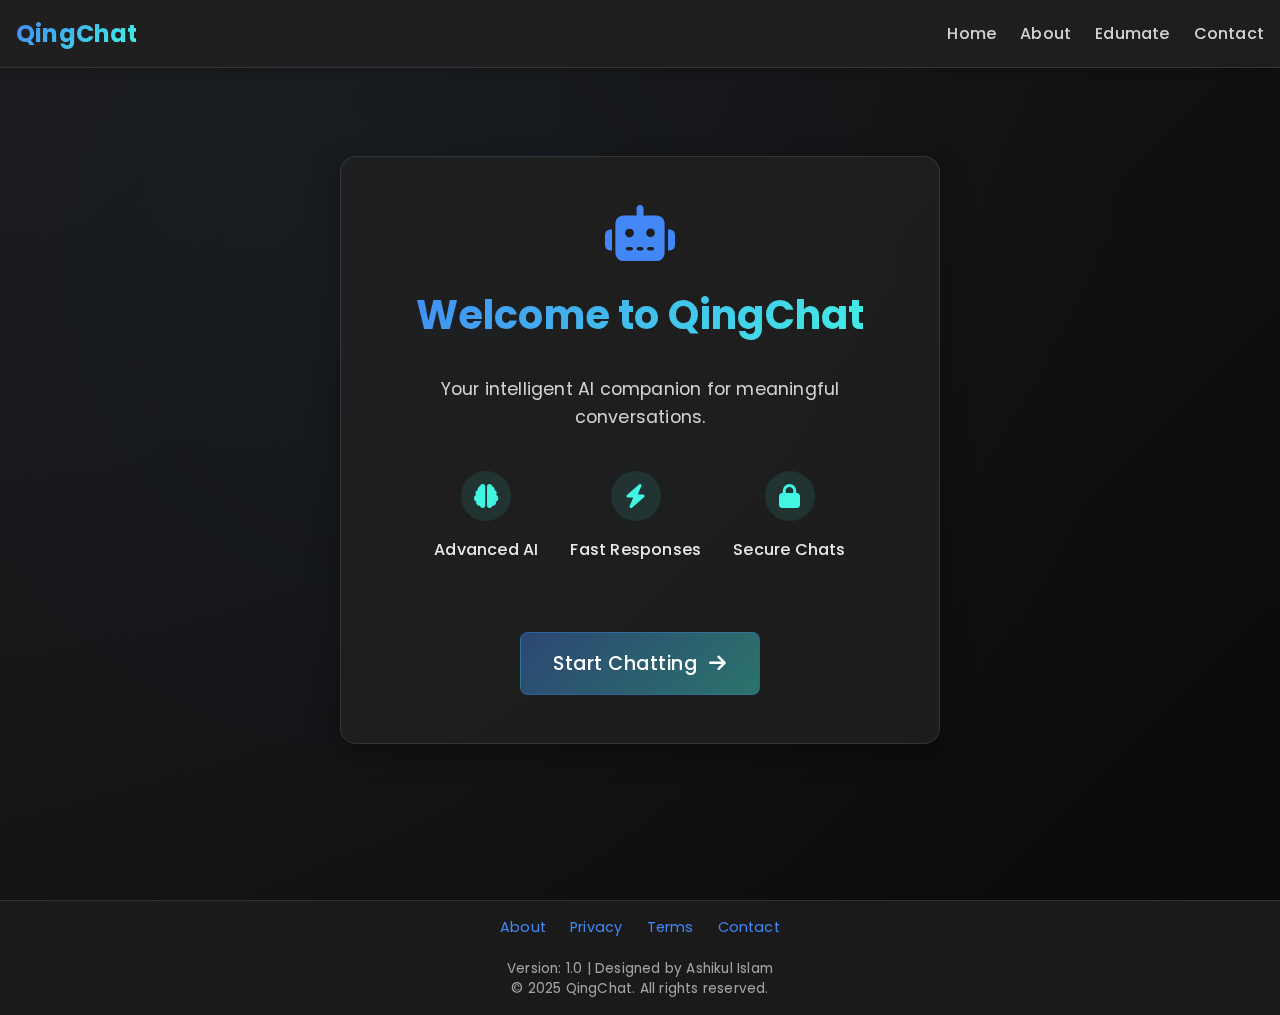
<file: index.html>
<!DOCTYPE html>
<html lang="en">
<head>
    <meta charset="UTF-8">
    <meta name="viewport" content="width=device-width, initial-scale=1.0, maximum-scale=1.0, user-scalable=no">
    <meta name="description" content="QiChat - Advanced AI assistant for meaningful conversations">
    <meta name="theme-color" content="#1a1a1a">
    <title>QiChat - Your AI Assistant</title>
    <link rel="stylesheet" href="styles.css">
    <link rel="stylesheet" href="https://cdnjs.cloudflare.com/ajax/libs/font-awesome/6.4.0/css/all.min.css">
    <link rel="preconnect" href="https://fonts.googleapis.com">
    <link rel="preconnect" href="https://fonts.gstatic.com" crossorigin>
    <link href="https://fonts.googleapis.com/css2?family=Poppins:wght@300;400;500;600;700&display=swap" rel="stylesheet">
</head>
<body>
    <header class="menu-bar">
        <div class="logo">
            <h1 class="app-title">QingChat</h1>
        </div>
        <nav class="nav-menu">
            <ul class="nav-links">
                <li><a href="#" class="nav-link">Home</a></li>
                <li><a href="#" class="nav-link">About</a></li>
                <li><a href="#" class="nav-link">Edumate</a></li>
                <li><a href="#" class="nav-link">Contact</a></li>
            </ul>
        </nav>
        <button class="menu-toggle" aria-label="Toggle navigation menu">
            <div class="hamburger">
                <span class="bar"></span>
                <span class="bar"></span>
                <span class="bar"></span>
            </div>
        </button>
    </header>
    
    <main class="home-container">
        <div class="home-content">
            <div class="logo-container" aria-hidden="true">
                <i class="fas fa-robot logo-icon"></i>
            </div>
            <h1>Welcome to QingChat</h1>
            <p class="description">Your intelligent AI companion for meaningful conversations.</p>
            <div class="features">
                <div class="feature-item">
                    <i class="fas fa-brain" aria-hidden="true"></i>
                    <span>Advanced AI</span>
                </div>
                <div class="feature-item">
                    <i class="fas fa-bolt" aria-hidden="true"></i>
                    <span>Fast Responses</span>
                </div>
                <div class="feature-item">
                    <i class="fas fa-lock" aria-hidden="true"></i>
                    <span>Secure Chats</span>
                </div>
                
            </div>
            <a href="chat.html" class="ask-ai-btn" onclick="startChat(event)">
                <span>Start Chatting</span>
                <i class="fas fa-arrow-right" aria-hidden="true"></i>
            </a>
        </div>
    </main>
    <div class="loading-overlay">
        <div class="loading-spinner"></div>
    </div>
    <footer class="footer">
        <div class="footer-content">
            <nav class="footer-links">
                <a href="#">About</a>
                <a href="#">Privacy</a>
                <a href="#">Terms</a>
                <a href="#">Contact</a>
            </nav>
            <div class="footer-info">
                <p>Version: 1.0 | Designed by Ashikul Islam</p>
                <p>© 2025 QingChat. All rights reserved.</p>
            </div>
        </div>
    </footer>
    <script>
    function startChat(event) {
        event.preventDefault();
        const loadingOverlay = document.querySelector('.loading-overlay');
        loadingOverlay.classList.add('active');
        
        setTimeout(() => {
            window.location.href = 'chat.html';
        }, 1000);
    }
    
    // Mobile menu toggle functionality
    document.addEventListener('DOMContentLoaded', function() {
        const menuToggle = document.querySelector('.menu-toggle');
        const navMenu = document.querySelector('.nav-menu');
        
        menuToggle.addEventListener('click', function() {
            menuToggle.classList.toggle('active');
            navMenu.classList.toggle('active');
        });
        
        // Close menu when clicking on a nav link
        const navLinks = document.querySelectorAll('.nav-link');
        navLinks.forEach(link => {
            link.addEventListener('click', function() {
                menuToggle.classList.remove('active');
                navMenu.classList.remove('active');
            });
        });
    });
    </script>
</body>
</html>
</file>
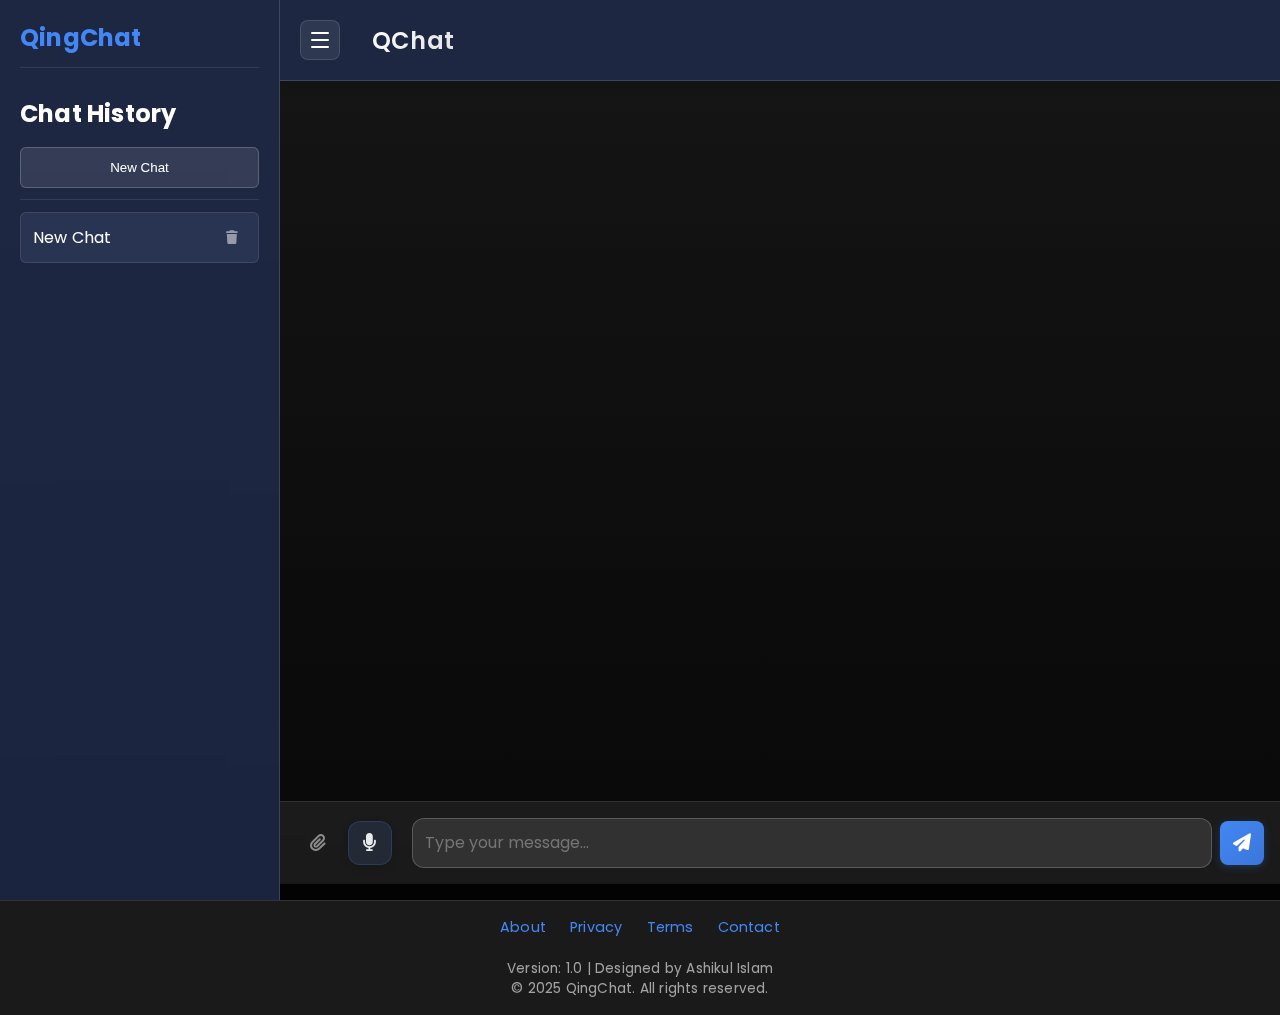
<file: chat.html>
<!DOCTYPE html>
<html lang="en">
<head>
    <meta charset="UTF-8">
    <meta name="viewport" content="width=device-width, initial-scale=1.0, maximum-scale=1.0, user-scalable=no">
    <meta name="description" content="QiChat - Advanced AI assistant for meaningful conversations">
    <meta name="theme-color" content="#1a1a1a">
    <title>QingChat - AI Assistant</title>
    <link rel="stylesheet" href="styles.css">
    <link rel="stylesheet" href="https://cdnjs.cloudflare.com/ajax/libs/font-awesome/6.4.0/css/all.min.css">
    <link rel="preconnect" href="https://fonts.googleapis.com">
    <link rel="preconnect" href="https://fonts.gstatic.com" crossorigin>
    <link href="https://fonts.googleapis.com/css2?family=Poppins:wght@300;400;500;600;700&display=swap" rel="stylesheet">
</head>
<body>
    <div class="container">
        <!-- Sliding Menu -->
        <aside class="chat-menu" id="chatMenu">
            <div class="menu-header">
                <a href="index.html" class="app-logo">QingChat</a>
                <h2>Chat History</h2>
                <button class="new-chat-btn">New Chat</button>
            </div>
            <div class="chat-history" id="chatHistory">
                <!-- Chat history items will be dynamically added here -->
            </div>
        </aside>

        <!-- Main Chat Area -->
        <main class="chat-area">
            <header class="chat-header">
                <button class="menu-toggle" id="menuToggle">
                    <div class="hamburger">
                        <span class="bar"></span>
                        <span class="bar"></span>
                        <span class="bar"></span>
                    </div>
                </button>
                <h1><a href="index.html" style="text-decoration: none; color: inherit;">QChat</a></h1>
            </header>

            <div class="messages" id="messages">
                <!-- Messages will be dynamically added here -->
            </div>

            <!-- Typing Animation -->
            <div class="typing-animation hidden" id="typingAnimation">
                <div class="dot"></div>
                <div class="dot"></div>
                <div class="dot"></div>
            </div>

            <!-- Message Input -->
            <div class="message-input-container">
                <form id="messageForm">
                    <div class="input-buttons">
                        <label class="file-input-btn" for="fileInput">
                            <i class="fas fa-paperclip"></i>
                            <input type="file" id="fileInput" accept=".txt,.pdf,.doc,.docx,image/*" style="display: none;">
                        </label>
                        <button type="button" class="voice-input-btn" id="voiceInputBtn">
                            <i class="fas fa-microphone"></i>
                        </button>
                    </div>
                    <textarea id="messageInput" placeholder="Type your message..." rows="1"></textarea>
                    <button type="submit">
                        <i class="fas fa-paper-plane"></i>
                    </button>
                </form>
            </div>
        </main>
    </div>
    <footer class="footer">
        <div class="footer-content">
            <nav class="footer-links">
                <a href="#">About</a>
                <a href="#">Privacy</a>
                <a href="#">Terms</a>
                <a href="#">Contact</a>
            </nav>
            <div class="footer-info">
                <p>Version: 1.0 | Designed by Ashikul Islam</p>
                <p>© 2025 QingChat. All rights reserved.</p>
            </div>
        </div>
    </footer>
    <script src="script.js"></script>
</body>
</html>
</file>
<file: styles.css>
* {
    margin: 0;
    padding: 0;
    box-sizing: border-box;
}

body {
    font-family: 'Poppins', -apple-system, BlinkMacSystemFont, 'Segoe UI', Roboto, Oxygen, Ubuntu, Cantarell, sans-serif;
    background: linear-gradient(180deg, #1a1a1a 0%, #000000 100%);
    color: #fff;
    min-height: 100vh;
    letter-spacing: 0.2px;
}

.chat-menu {
    background: rgba(0, 0, 0, 0.7);
    backdrop-filter: blur(15px);
    border-right: 1px solid rgba(255, 255, 255, 0.1);
}

.chat-header {
    background: rgba(0, 0, 0, 0.7);
    backdrop-filter: blur(15px);
}

.message {
    background: rgba(0, 0, 0, 0.6);
    backdrop-filter: blur(10px);
    border: 1px solid rgba(255, 255, 255, 0.1);
}

.message.user {
    background: rgba(0, 0, 0, 0.7);
    border: 1px solid rgba(255, 255, 255, 0.15);
    box-shadow: 0 4px 15px rgba(0, 0, 0, 0.3);
}

.message.bot {
    background: rgba(0, 0, 0, 0.6);
    border: 1px solid rgba(255, 255, 255, 0.1);
    box-shadow: 0 4px 15px rgba(0, 0, 0, 0.2);
}

.message-input-container {
    background: rgba(0, 0, 0, 0.8);
    backdrop-filter: blur(15px);
}

textarea {
    background: rgba(0, 0, 0, 0.6);
    border: 1px solid rgba(255, 255, 255, 0.15);
}

.chat-history-item {
    background: rgba(0, 0, 0, 0.6);
    backdrop-filter: blur(10px);
    border: 1px solid rgba(255, 255, 255, 0.1);
}

.chat-history-item:hover {
    background: rgba(255, 255, 255, 0.1);
    border: 1px solid rgba(255, 255, 255, 0.2);
}

.container {
    display: flex;
    height: 100vh;
    position: relative;
    overflow: hidden;
}

/* Sliding Menu Styles */
.chat-menu {
    width: 280px;
    background: rgba(30, 42, 74, 0.85);
    backdrop-filter: blur(20px);
    border-right: 1px solid rgba(255, 255, 255, 0.15);
    padding: 1.25rem;
    height: 100vh;
    position: fixed;
    left: 0;
    top: 0;
    transition: transform 0.3s cubic-bezier(0.4, 0, 0.2, 1);
    z-index: 200;
    transform: translateX(-100%);
}

.chat-menu.hidden {
    transform: translateX(-100%);
}

.menu-header {
    display: flex;
    flex-direction: column;
    gap: 1rem;
    margin-bottom: 1.5rem;
    position: relative;
}

.menu-header::after {
    content: '';
    position: absolute;
    bottom: -0.75rem;
    left: 0;
    right: 0;
    height: 1px;
    background: rgba(255, 255, 255, 0.1);
}

.app-logo {
    font-size: 1.5rem;
    text-decoration: none;
    color: #4287f5;
    font-weight: bold;
    transition: all 0.3s ease;
    padding-bottom: 0.75rem;
    border-bottom: 1px solid rgba(255, 255, 255, 0.1);
    margin-bottom: 0.75rem;
}

.app-logo:hover {
    opacity: 0.85;
    transform: scale(1.02);
}

.new-chat-btn {
    background: rgba(255, 255, 255, 0.1);
    border: 1px solid rgba(255, 255, 255, 0.2);
    color: #fff;
    padding: 0.75rem;
    border-radius: 6px;
    cursor: pointer;
    transition: background 0.3s ease;
}

.new-chat-btn:hover {
    background: rgba(255, 255, 255, 0.2);
}

.chat-history {
    display: flex;
    flex-direction: column;
    gap: 0.5rem;
    overflow-y: auto;
    max-height: calc(100vh - 100px);
}

.chat-history-item {
    padding: 0.75rem;
    border-radius: 6px;
    cursor: pointer;
    transition: all 0.3s ease;
    background: rgba(255, 255, 255, 0.05);
    display: flex;
    justify-content: space-between;
    align-items: center;
}

.chat-history-item:hover {
    background: rgba(255, 255, 255, 0.1);
}

.delete-chat-btn {
    background: none;
    border: none;
    color: rgba(255, 255, 255, 0.5);
    cursor: pointer;
    padding: 4px 8px;
    border-radius: 4px;
    transition: all 0.3s ease;
}

.delete-chat-btn:hover {
    color: #ff4444;
    background: rgba(255, 0, 0, 0.1);
}

.chat-title {
    flex: 1;
    overflow: hidden;
    text-overflow: ellipsis;
    white-space: nowrap;
    margin-right: 8px;
}

/* Main Chat Area Styles */
.chat-area {
    flex: 1;
    margin-left: 260px;
    display: flex;
    flex-direction: column;
    height: 100vh;
    transition: margin-left 0.3s ease;
    position: relative;
    z-index: 1;
}

.chat-area.expanded {
    margin-left: 0;
}

/* Chat Header Styles */
.chat-header {
    display: flex;
    align-items: center;
    padding: 1rem;
    background: rgba(20, 20, 20, 0.8);
    backdrop-filter: blur(15px);
    border-bottom: 1px solid rgba(255, 255, 255, 0.1);
    position: sticky;
    top: 0;
    z-index: 100;
    box-shadow: 0 2px 10px rgba(0, 0, 0, 0.2);
}

.chat-header h1 {
    margin-left: 1rem;
    font-size: clamp(1.25rem, 3vw, 1.5rem);
    font-weight: 600;
    background: linear-gradient(90deg, #4287f5, #42f5e3);
    -webkit-background-clip: text;
    background-clip: text;
    -webkit-text-fill-color: transparent;
}

.menu-toggle {
    background: rgba(255, 255, 255, 0.05);
    border: 1px solid rgba(255, 255, 255, 0.1);
    color: #fff;
    width: 40px;
    height: 40px;
    border-radius: 8px;
    display: flex;
    align-items: center;
    justify-content: center;
    cursor: pointer;
    transition: all 0.3s ease;
    -webkit-tap-highlight-color: transparent;
}

.menu-toggle:hover {
    background: rgba(255, 255, 255, 0.1);
}

.menu-toggle:active {
    transform: scale(0.95);
}

/* Submit Button Styles */
form button[type="submit"] {
    background: rgba(66, 135, 245, 0.15);
    border: 1px solid rgba(66, 135, 245, 0.3);
    color: #fff;
    width: 44px;
    height: 44px;
    border-radius: 12px;
    display: flex;
    align-items: center;
    justify-content: center;
    cursor: pointer;
    transition: all 0.3s ease;
    -webkit-tap-highlight-color: transparent;
    touch-action: manipulation;
}

form button[type="submit"]:hover {
    background: rgba(66, 135, 245, 0.3);
    transform: scale(1.05);
    box-shadow: 0 4px 12px rgba(66, 135, 245, 0.2);
}

form button[type="submit"]:active,
form button[type="submit"].active {
    transform: scale(0.95);
    background: rgba(66, 135, 245, 0.4);
}

.chat-header {
    padding: 1.25rem;
    background: rgba(30, 42, 74, 0.85);
    backdrop-filter: blur(20px);
    border-bottom: 1px solid rgba(255, 255, 255, 0.15);
    display: flex;
    align-items: center;
    gap: 1rem;
    box-shadow: 0 4px 12px rgba(0, 0, 0, 0.1);
}

.chat-header h1 {
    font-size: 1.5rem;
    font-weight: 600;
    background: linear-gradient(135deg, #fff, #e0e0e0);
    -webkit-background-clip: text;
    -webkit-text-fill-color: transparent;
}

.chat-header .menu-toggle {
    background: rgba(255, 255, 255, 0.08);
    border: 1px solid rgba(255, 255, 255, 0.12);
    color: #fff;
    font-size: 1.25rem;
    cursor: pointer;
    padding: 0.625rem;
    border-radius: 8px;
    display: flex;
    align-items: center;
    justify-content: center;
    transition: all 0.3s ease;
    /* Ensure the menu toggle is always visible in chat page */
    display: flex !important;
    z-index: 1001;
    position: relative;
    width: 40px;
    height: 40px;
}

/* Add hamburger icon styles for chat page */
.chat-header .menu-toggle .hamburger {
    width: 20px;
    height: 16px;
    position: relative;
    display: flex;
    flex-direction: column;
    justify-content: space-between;
}

.chat-header .menu-toggle .bar {
    display: block;
    width: 100%;
    height: 2px;
    background-color: #fff;
    border-radius: 2px;
    transition: all 0.3s ease;
}

/* Hamburger Animation for chat page */
.chat-header .menu-toggle.active .bar:nth-child(1) {
    transform: translateY(7px) rotate(45deg);
}

.chat-header .menu-toggle.active .bar:nth-child(2) {
    opacity: 0;
}

.chat-header .menu-toggle.active .bar:nth-child(3) {
    transform: translateY(-7px) rotate(-45deg);
}

.chat-header .menu-toggle:hover {
    background: rgba(255, 255, 255, 0.12);
    transform: scale(1.05);
}

.input-buttons {
    display: flex;
    gap: 0.75rem;
    margin-right: 0.75rem;
}

.file-input-btn,
.voice-input-btn {
    background: rgba(255, 255, 255, 0.08);
    border: 1px solid rgba(255, 255, 255, 0.12);
    color: rgba(255, 255, 255, 0.8);
    width: 44px;
    height: 44px;
    display: flex;
    align-items: center;
    justify-content: center;
    border-radius: 12px;
    cursor: pointer;
    transition: all 0.3s ease;
    font-size: 1.125rem;
    -webkit-tap-highlight-color: transparent;
    touch-action: manipulation;
}

.file-input-btn:hover,
.voice-input-btn:hover {
    background: rgba(66, 135, 245, 0.15);
    border-color: rgba(66, 135, 245, 0.3);
    color: #fff;
    transform: scale(1.05);
    box-shadow: 0 4px 12px rgba(66, 135, 245, 0.2);
}

form button[type="submit"] {
    background: linear-gradient(135deg, #4287f5 0%, #3b76d9 100%);
    border: none;
    color: #fff;
    padding: 0.75rem 1.25rem;
    border-radius: 8px;
    cursor: pointer;
    transition: all 0.3s ease;
    font-size: 1.125rem;
    display: flex;
    align-items: center;
    justify-content: center;
    box-shadow: 0 2px 8px rgba(66, 135, 245, 0.25);
}

form button[type="submit"]:hover {
    transform: translateY(-2px);
    box-shadow: 0 4px 12px rgba(66, 135, 245, 0.3);
    background: linear-gradient(135deg, #4b90f5 0%, #4280e8 100%);
}

.messages {
    flex: 1;
    padding: 1rem;
    overflow-y: auto;
    display: flex;
    flex-direction: column;
    gap: 1rem;
}

.message {
    padding: 1rem;
    margin: 0.75rem;
    border-radius: 16px;
    max-width: 80%;
    word-wrap: break-word;
    animation: messageAppear 0.3s ease-out;
    box-shadow: 0 4px 15px rgba(0, 0, 0, 0.15);
    line-height: 1.5;
    font-size: clamp(0.875rem, 2vw, 1rem);
    position: relative;
    backdrop-filter: blur(10px);
}

.message.user {
    background: linear-gradient(135deg, rgba(66, 135, 245, 0.15) 0%, rgba(66, 135, 245, 0.05) 100%);
    border: 1px solid rgba(66, 135, 245, 0.2);
    align-self: flex-end;
    margin-left: auto;
    border-bottom-right-radius: 4px;
}

.message.bot {
    background: rgba(30, 30, 30, 0.7);
    border: 1px solid rgba(255, 255, 255, 0.1);
    align-self: flex-start;
    margin-right: auto;
    border-bottom-left-radius: 4px;
}

.messages {
    flex: 1;
    overflow-y: auto;
    padding: 1rem 0.5rem;
    display: flex;
    flex-direction: column;
    scroll-behavior: smooth;
    background: linear-gradient(180deg, rgba(20, 20, 20, 0.8) 0%, rgba(10, 10, 10, 0.9) 100%);
}

/* Typing Animation */
.typing-animation {
    display: flex;
    align-items: center;
    justify-content: center;
    gap: 0.5rem;
    padding: 1rem;
    margin: 0.75rem;
    border-radius: 16px;
    background: rgba(30, 30, 30, 0.7);
    border: 1px solid rgba(255, 255, 255, 0.1);
    align-self: flex-start;
    max-width: 100px;
    transition: all 0.3s ease;
}

.typing-animation.hidden {
    display: none;
}

.dot {
    width: 8px;
    height: 8px;
    background: rgba(255, 255, 255, 0.7);
    border-radius: 50%;
    animation: bounce 1.4s infinite ease-in-out both;
}

.dot:nth-child(1) {
    animation-delay: -0.32s;
}

.dot:nth-child(2) {
    animation-delay: -0.16s;
}

.dot:nth-child(3) {
    animation-delay: 0.4s;
}

/* Message Input Styles */
.message-input-container {
    padding: 1rem;
    background: rgba(32, 32, 32, 0.8);
    backdrop-filter: blur(10px);
    border-top: 1px solid rgba(255, 255, 255, 0.1);
    margin-bottom: 1rem;
    position: sticky;
    bottom: 0;
    width: 100%;
    z-index: 10;
}

.message-input-container form {
    position: relative;
    display: flex;
    gap: 0.5rem;
    flex-wrap: wrap;
    align-items: center;
}

textarea {
    flex: 1;
    min-width: 200px;
    padding: 0.75rem 2.5rem 0.75rem 0.75rem;
    border-radius: 12px;
    background: rgba(255, 255, 255, 0.1);
    border: 1px solid rgba(255, 255, 255, 0.2);
    color: #fff;
    resize: none;
    font-family: inherit;
    font-size: clamp(0.875rem, 2vw, 1rem);
    line-height: 1.5;
    min-height: 44px;
}

.voice-input-btn {
    position: relative;
    background: rgba(66, 135, 245, 0.1);
    border: 1px solid rgba(66, 135, 245, 0.2);
    color: rgba(255, 255, 255, 0.9);
    width: 44px;
    height: 44px;
    display: flex;
    align-items: center;
    justify-content: center;
    border-radius: 12px;
    cursor: pointer;
    transition: all 0.3s ease;
    backdrop-filter: blur(5px);
    box-shadow: 0 2px 8px rgba(0, 0, 0, 0.1);
    -webkit-tap-highlight-color: transparent;
    touch-action: manipulation;
}

.voice-input-btn:hover {
    background: rgba(66, 135, 245, 0.2);
    border-color: rgba(66, 135, 245, 0.4);
    color: #fff;
    transform: scale(1.05);
    box-shadow: 0 4px 12px rgba(66, 135, 245, 0.2);
}

.voice-input-btn:active, .file-input-btn:active {
    transform: scale(0.95);
}

.voice-input-btn.recording {
    background: rgba(255, 59, 48, 0.15);
    border-color: rgba(255, 59, 48, 0.4);
    color: #ff3b30;
    animation: recordingPulse 1.5s infinite;
}

@keyframes recordingPulse {
    0% {
        transform: scale(1);
        box-shadow: 0 0 15px rgba(255, 59, 48, 0.3);
    }
    50% {
        transform: scale(1.05);
        box-shadow: 0 0 25px rgba(255, 59, 48, 0.4);
    }
    100% {
        transform: scale(1);
        box-shadow: 0 0 15px rgba(255, 59, 48, 0.3);
    }
}

form button:hover {
    background: rgba(66, 135, 245, 0.3);
}

/* Animations */
@keyframes messageAppear {
    from {
        opacity: 0;
        transform: translateY(10px);
    }
    to {
        opacity: 1;
        transform: translateY(0);
    }
}

@keyframes bounce {
    0%, 100% {
        transform: translateY(0);
    }
    50% {
        transform: translateY(-5px);
    }
}

/* Home Page Styles */
.home-container {
    min-height: 100vh;
    display: flex;
    justify-content: center;
    align-items: center;
    padding: clamp(1rem, 5vw, 2rem);
    background: linear-gradient(135deg, #1a1a1a 0%, #0a0a0a 100%);
    position: relative;
    overflow: hidden;
}

.home-container::before {
    content: '';
    position: absolute;
    width: 100%;
    height: 100%;
    background: radial-gradient(circle at 30% 30%, rgba(66, 135, 245, 0.05) 0%, transparent 70%);
    z-index: 0;
}

.logo-container {
    margin-bottom: 1.5rem;
}

.logo-icon {
    font-size: 3.5rem;
    color: #4287f5;
    animation: pulse 2s infinite ease-in-out;
}

@keyframes pulse {
    0% { transform: scale(1); }
    50% { transform: scale(1.05); }
    100% { transform: scale(1); }
}

.features {
    display: flex;
    justify-content: center;
    flex-wrap: wrap;
    gap: clamp(1rem, 3vw, 2rem);
    margin-bottom: clamp(1.5rem, 5vw, 2.5rem);
    
}

.feature-item {
    display: flex;
    flex-direction: column;
    align-items: center;
    gap: 0.5rem;
    
}

.feature-item i {
    font-size: 1.5rem;
    color: #42f5e3;
    background: rgba(66, 245, 227, 0.1);
    width: 50px;
    height: 50px;
    display: flex;
    align-items: center;
    justify-content: center;
    border-radius: 50%;
    margin-bottom: 0.5rem;
    transition: all 0.3s ease;
    
}

.feature-item:hover i {
    transform: translateY(-5px);
    background: rgba(66, 245, 227, 0.2);
}

.feature-item span {
    font-weight: 500;
    color: rgba(255, 255, 255, 0.9);
}

.home-content {
    text-align: center;
    width: 100%;
    max-width: 600px;
    padding: clamp(1.5rem, 5vw, 3rem);
    background: rgba(32, 32, 32, 0.8);
    backdrop-filter: blur(10px);
    border-radius: 16px;
    border: 1px solid rgba(255, 255, 255, 0.1);
    animation: fadeIn 0.6s ease;
    box-shadow: 0 10px 30px rgba(0, 0, 0, 0.3);
    margin: 0 auto;
    
}

.home-content h1 {
    font-size: clamp(1.8rem, 5vw, 2.5rem);
    margin-bottom: 1.5rem;
    background: linear-gradient(135deg, #4287f5, #42f5e3);
    -webkit-background-clip: text;
    -webkit-text-fill-color: transparent;
    margin-top: 10px;
    
}

.description {
    color: rgba(255, 255, 255, 0.8);
    font-size: clamp(0.9rem, 3vw, 1.1rem);
    line-height: 1.6;
    margin-bottom: clamp(1.5rem, 5vw, 2.5rem);
    margin-top: 30px;
}

.ask-ai-btn {
    display: inline-flex;
    align-items: center;
    gap: 0.75rem;
    padding: clamp(0.75rem, 3vw, 1rem) clamp(1.5rem, 5vw, 2rem);
    font-size: clamp(1rem, 3vw, 1.2rem);
    color: #fff;
    background: linear-gradient(135deg, rgba(66, 135, 245, 0.4) 0%, rgba(66, 245, 227, 0.4) 100%);
    border: 1px solid rgba(66, 135, 245, 0.3);
    border-radius: 8px;
    cursor: pointer;
    text-decoration: none;
    transition: all 0.3s ease;
    font-weight: 500;
    letter-spacing: 0.5px;
    width: fit-content;
    max-width: 100%;
    margin-top: 30px;
}

.ask-ai-btn:hover {
    background: linear-gradient(135deg, rgba(66, 135, 245, 0.5) 0%, rgba(66, 245, 227, 0.5) 100%);
    transform: translateY(-2px);
    box-shadow: 0 8px 20px rgba(66, 135, 245, 0.3);
}

@keyframes fadeIn {
    from {
        opacity: 0;
        transform: translateY(20px);
    }
    to {
        opacity: 1;
        transform: translateY(0);
    }
}

/* Responsive Design */
@media (max-width: 1200px) {
    .home-content {
        max-width: 90%;
    }
}

@media (max-width: 992px) {
    .logo-icon {
        font-size: 3rem;
    }
    
    .feature-item i {
        width: 45px;
        height: 45px;
        font-size: 1.3rem;
    }
    
    .chat-header h1 {
        font-size: 1.5rem;
    }
}

@media (max-width: 768px) {
    .chat-area {
        margin-left: 0;
    }

    .message {
        max-width: 85%;
        padding: 0.875rem;
        margin: 0.625rem;
    }
    
    .home-content {
        max-width: 95%;
        padding: 2rem;
    }
    
    .features {
        gap: 1.5rem;
    }
    
    .feature-item i {
        width: 40px;
        height: 40px;
        font-size: 1.2rem;
    }
    
    .message-input-container {
        padding: 0.75rem;
    }
    
    .voice-input-btn, .file-input-btn {
        width: 42px;
        height: 42px;
    }
}

.chat-menu.visible {
    transform: translateX(0);
    visibility: visible;
    opacity: 1;
}

.chat-menu.hidden {
    transform: translateX(-100%);
    visibility: hidden;
    opacity: 0;
}

/* Tablet-specific styles */
@media (min-width: 769px) and (max-width: 1024px) {
    .chat-menu {
        width: 300px;
    }
    
    .chat-area {
        margin-left: 0;
    }
}

/* Large screen styles */
@media (min-width: 1025px) {
    .chat-menu {
        transform: translateX(0);
        visibility: visible;
        opacity: 1;
    }
    
    .chat-area {
        margin-left: 280px;
    }
    
    .menu-toggle {
        display: none;
    }
}

/* Touch device optimizations */
@media (hover: none) and (pointer: coarse) {
    .chat-menu {
        -webkit-tap-highlight-color: transparent;
    }
    
    .menu-toggle {
        padding: 12px;
        min-width: 44px;
        min-height: 44px;
    }
}

@media (max-width: 576px) {
    .home-content {
        padding: 1.5rem;
    }
    
    .features {
        flex-direction: column;
        align-items: center;
        gap: 1.5rem;
    }
    
    .feature-item {
        flex-direction: row;
        width: 100%;
    }
    
    .feature-item i {
        margin-bottom: 0;
        margin-right: 0.5rem;
    }
    
    .message {
        max-width: 90%;
        font-size: 0.9rem;
        padding: 0.75rem;
        margin: 0.5rem;
    }
    
    .voice-input-btn, .file-input-btn {
        width: 40px;
        height: 40px;
        border-radius: 10px;
    }
    
    textarea {
        padding: 0.625rem;
        min-height: 40px;
        border-radius: 10px;
    }
    
    .message-input-container form {
        gap: 0.375rem;
    }
    
    .message-input-container {
        padding: 0.625rem;
    }
    
    form button[type="submit"] {
        width: 40px;
        height: 40px;
    }
    
    .chat-header .menu-toggle {
        padding: 0.55rem;
        font-size: 1.15rem;
    }
}

@media (max-width: 480px) {
    .message {
        max-width: 95%;
    }

    .chat-menu {
        width: 100%;
    }
    
    .chat-header .menu-toggle {
        padding: 0.5rem;
        font-size: 1.1rem;
    }
    
    .chat-area {
        margin-left: 0;
    }
    
    .home-content h1 {
        font-size: 1.8rem;
    }
    
    .description {
        font-size: 0.9rem;
    }
    
    .ask-ai-btn {
        padding: 0.75rem 1.5rem;
        font-size: 1rem;
    }
    
    .chat-header h1 {
        font-size: 1.25rem;
    }
    
    .input-buttons {
        gap: 0.375rem;
    }
    
    .voice-input-btn, .file-input-btn {
        width: 38px;
        height: 38px;
    }
}

/* Touch-specific improvements */
@media (hover: none) and (pointer: coarse) {
    .voice-input-btn, .file-input-btn {
        min-width: 44px;
        min-height: 44px;
    }
    
    form button[type="submit"] {
        min-width: 48px;
        min-height: 48px;
        margin: 0;
        padding: 0;
        border-radius: 12px;
        -webkit-touch-callout: none;
        -webkit-user-select: none;
        user-select: none;
    }
    
    .voice-input-btn:active, .file-input-btn:active, form button[type="submit"]:active {
        transform: scale(0.95);
        transition: transform 0.1s;
        background: rgba(66, 135, 245, 0.4);
    }
    
    form button[type="submit"]:active, form button[type="submit"].active {
        transform: scale(0.95);
        background: rgba(66, 135, 245, 0.5);
    }
    
    .menu-toggle {
        min-width: 44px;
        min-height: 44px;
    }
}

/* Footer Styles */
.footer {
    background: rgba(32, 32, 32, 0.8);
    backdrop-filter: blur(10px);
    border-top: 1px solid rgba(255, 255, 255, 0.1);
    padding: 1rem;
    text-align: center;
    position: relative;
    z-index: 100;
}

.footer-content {
    color: rgba(255, 255, 255, 0.7);
    font-size: 0.9rem;
    line-height: 1.5;
    display: flex;
    flex-direction: column;
    gap: 0.75rem;
}

.footer-links {
    display: flex;
    justify-content: center;
    gap: 1.5rem;
    margin-bottom: 0.5rem;
}

.footer-info {
    font-size: 0.85rem;
    color: rgba(255, 255, 255, 0.6);
}

.footer-content a {
    color: #4287f5;
    text-decoration: none;
    transition: color 0.3s ease;
}

.footer-content a:hover {
    color: #42f5e3;
}

/* Responsive Styles */
@media (max-width: 768px) {
    .nav-menu {
        position: fixed;
        top: 0;
        right: -100%;
        width: 70%;
        height: 100vh;
        background: rgba(25, 25, 25, 0.95);
        backdrop-filter: blur(10px);
        display: flex;
        flex-direction: column;
        justify-content: center;
        align-items: center;
        transition: right 0.4s cubic-bezier(0.77, 0.2, 0.05, 1.0);
        z-index: 1000;
        box-shadow: -5px 0 15px rgba(0, 0, 0, 0.3);
    }
    
    .nav-menu.active {
        right: 0;
    }
    
    .nav-links {
        flex-direction: column;
        align-items: center;
        gap: 2rem;
    }
    
    .nav-link {
        font-size: 1.2rem;
    }
    
    .menu-toggle {
        display: block;
    }
    
    .home-container {
        padding-top: 5rem;
    }
    
    /* Chat page specific styles for tablets */
    .chat-area {
        margin-left: 0;
        width: 100%;
    }
    
    .chat-header .menu-toggle {
        padding: 0.6rem;
        font-size: 1.2rem;
        display: flex !important;
    }
    
    .chat-menu {
        width: 85%;
        max-width: 320px;
        box-shadow: 2px 0 20px rgba(0, 0, 0, 0.2);
    }
}

@media (max-width: 480px) {
    .footer-content {
        font-size: 0.8rem;
    }
    
    .footer-links {
        flex-wrap: wrap;
        gap: 1rem;
    }
    
    .menu-bar {
        padding: 0.75rem 1rem;
    }
    
    .menu-bar .app-title {
        font-size: 1.3rem;
    }
}

@media (max-width: 360px) {
    .home-content {
        padding: 1rem;
    }
    
    .home-content h1 {
        font-size: 1.5rem;
    }
    
    .description {
        font-size: 0.85rem;
        margin-bottom: 1.5rem;
    }
    
    .ask-ai-btn {
        padding: 0.6rem 1.2rem;
        font-size: 0.9rem;
    }
}
/* File Upload Styles */
.file-input-btn {
    background: none;
    border: none;
    color: rgba(255, 255, 255, 0.5);
    cursor: pointer;
    padding: 4px 8px;
    border-radius: 4px;
    transition: all 0.3s ease;
}

.file-input-btn:hover {
    color: #4287f5;
    background: rgba(66, 135, 245, 0.1);
}

.input-buttons {
    display: flex;
    gap: 0.5rem;
    align-items: center;
}

/* Comment Dialog Styles */
.comment-dialog {
    position: fixed;
    top: 0;
    left: 0;
    right: 0;
    bottom: 0;
    background: rgba(0, 0, 0, 0.5);
    backdrop-filter: blur(10px);
    display: flex;
    justify-content: center;
    align-items: center;
    z-index: 1000;
}

.comment-dialog-content {
    background: rgba(32, 32, 32, 0.9);
    border: 1px solid rgba(255, 255, 255, 0.1);
    border-radius: 12px;
    padding: 1.5rem;
    width: 90%;
    max-width: 500px;
}

.comment-dialog h3 {
    color: #fff;
    margin-bottom: 1rem;
}

.comment-dialog textarea {
    width: 100%;
    background: rgba(255, 255, 255, 0.1);
    border: 1px solid rgba(255, 255, 255, 0.2);
    border-radius: 6px;
    color: #fff;
    padding: 0.75rem;
    margin-bottom: 1rem;
    resize: vertical;
}

.dialog-buttons {
    display: flex;
    justify-content: flex-end;
    gap: 0.75rem;
}

.dialog-buttons button {
    padding: 0.5rem 1rem;
    border-radius: 6px;
    border: none;
    cursor: pointer;
    transition: all 0.3s ease;
}

.cancel-btn {
    background: rgba(255, 255, 255, 0.1);
    color: #fff;
}

.send-btn {
    background: #4287f5;
    color: #fff;
}

.cancel-btn:hover {
    background: rgba(255, 255, 255, 0.2);
}

.send-btn:hover {
    background: #3476e4;
}

/* Loading Animation Styles */
.loading-overlay {
    position: fixed;
    top: 0;
    left: 0;
    right: 0;
    bottom: 0;
    background: rgba(0, 0, 0, 0.8);
    backdrop-filter: blur(10px);
    display: flex;
    justify-content: center;
    align-items: center;
    z-index: 1000;
    opacity: 0;
    visibility: hidden;
    transition: opacity 0.3s ease, visibility 0.3s ease;
}

.loading-overlay.active {
    opacity: 1;
    visibility: visible;
}

.loading-spinner {
    width: 60px;
    height: 60px;
    border: 3px solid rgba(255, 255, 255, 0.1);
    border-radius: 50%;
    border-top-color: #4287f5;
    border-left-color: #42f5e3;
    animation: spin 1s ease-in-out infinite;
    box-shadow: 0 0 20px rgba(66, 135, 245, 0.2);
}

@keyframes spin {
    to { transform: rotate(360deg); }
}
.menu-bar {
    position: fixed;
    top: 0;
    left: 0;
    right: 0;
    z-index: 1000;
    background: rgba(32, 32, 32, 0.95);
    backdrop-filter: blur(10px);
    padding: 1rem;
    display: flex;
    justify-content: space-between;
    align-items: center;
    border-bottom: 1px solid rgba(255, 255, 255, 0.1);
    box-shadow: 0 2px 10px rgba(0, 0, 0, 0.2);
    transition: all 0.3s ease;
}

.menu-bar .logo {
    display: flex;
    align-items: center;
}

.menu-bar .app-title {
    color: #4287f5;
    font-size: 1.5rem;
    font-weight: bold;
    margin: 0;
    background: linear-gradient(135deg, #4287f5, #42f5e3);
    -webkit-background-clip: text;
    -webkit-text-fill-color: transparent;
    transition: transform 0.3s ease;
}

.menu-bar .app-title:hover {
    transform: scale(1.05);
}

.nav-menu {
    display: flex;
    align-items: center;
}

.nav-links {
    display: flex;
    list-style: none;
    margin: 0;
    padding: 0;
    gap: 1.5rem;
}

.nav-link {
    color: rgba(255, 255, 255, 0.8);
    text-decoration: none;
    font-weight: 500;
    font-size: 1rem;
    transition: all 0.3s ease;
    position: relative;
    padding: 0.5rem 0;
}

.nav-link:hover {
    color: #4287f5;
}

.nav-link::after {
    content: '';
    position: absolute;
    bottom: 0;
    left: 0;
    width: 0;
    height: 2px;
    background: linear-gradient(90deg, #4287f5, #42f5e3);
    transition: width 0.3s ease;
}

.nav-link:hover::after {
    width: 100%;
}

/* General menu toggle for index page */
.menu-toggle {
    background: none;
    border: none;
    color: #fff;
    cursor: pointer;
    padding: 0.5rem;
    transition: all 0.3s ease;
    display: none;
    z-index: 1001;
}

.hamburger {
    width: 24px;
    height: 20px;
    position: relative;
    display: flex;
    flex-direction: column;
    justify-content: space-between;
}

.bar {
    display: block;
    width: 100%;
    height: 3px;
    background-color: #fff;
    border-radius: 3px;
    transition: all 0.3s ease;
}

/* Hamburger Animation */
.menu-toggle.active .bar:nth-child(1) {
    transform: translateY(8px) rotate(45deg);
}

.menu-toggle.active .bar:nth-child(2) {
    opacity: 0;
}

.menu-toggle.active .bar:nth-child(3) {
    transform: translateY(-8px) rotate(-45deg);
}

/* Responsive Styles */
@media (max-width: 768px) {
    .nav-menu {
        position: fixed;
        top: 0;
        right: -100%;
        width: 70%;
        height: 100vh;
        background: rgba(25, 25, 25, 0.95);
        backdrop-filter: blur(10px);
        display: flex;
        flex-direction: column;
        justify-content: center;
        align-items: center;
        transition: right 0.4s cubic-bezier(0.77, 0.2, 0.05, 1.0);
        z-index: 1000;
        box-shadow: -5px 0 15px rgba(0, 0, 0, 0.3);
    }
    
    .nav-menu.active {
        right: 0;
    }
    
    .nav-links {
        flex-direction: column;
        align-items: center;
        gap: 2rem;
    }
    
    .nav-link {
        font-size: 1.2rem;
    }
    
    .menu-toggle {
        display: block;
    }
    
    .home-container {
        padding-top: 5rem;
    }
    
    /* Chat page specific styles for tablets */
    .chat-area {
        margin-left: 0;
        width: 100%;
    }
    
    .chat-header .menu-toggle {
        padding: 0.6rem;
        font-size: 1.2rem;
        display: flex !important;
    }
    
    .chat-menu {
        width: 85%;
        max-width: 320px;
        box-shadow: 2px 0 20px rgba(0, 0, 0, 0.2);
    }
}

@media (max-width: 480px) {
    .footer-content {
        font-size: 0.8rem;
    }
    
    .footer-links {
        flex-wrap: wrap;
        gap: 1rem;
    }
    
    .menu-bar {
        padding: 0.75rem 1rem;
    }
    
    .menu-bar .app-title {
        font-size: 1.3rem;
    }
}

@media (max-width: 360px) {
    .home-content {
        padding: 1rem;
    }
    
    .home-content h1 {
        font-size: 1.5rem;
    }
    
    .description {
        font-size: 0.85rem;
        margin-bottom: 1.5rem;
    }
    
    .ask-ai-btn {
        padding: 0.6rem 1.2rem;
        font-size: 0.9rem;
    }
}
/* File Upload Styles */
.file-input-btn {
    background: none;
    border: none;
    color: rgba(255, 255, 255, 0.5);
    cursor: pointer;
    padding: 4px 8px;
    border-radius: 4px;
    transition: all 0.3s ease;
}

.file-input-btn:hover {
    color: #4287f5;
    background: rgba(66, 135, 245, 0.1);
}

.input-buttons {
    display: flex;
    gap: 0.5rem;
    align-items: center;
}

/* Comment Dialog Styles */
.comment-dialog {
    position: fixed;
    top: 0;
    left: 0;
    right: 0;
    bottom: 0;
    background: rgba(0, 0, 0, 0.5);
    backdrop-filter: blur(10px);
    display: flex;
    justify-content: center;
    align-items: center;
    z-index: 1000;
}

.comment-dialog-content {
    background: rgba(32, 32, 32, 0.9);
    border: 1px solid rgba(255, 255, 255, 0.1);
    border-radius: 12px;
    padding: 1.5rem;
    width: 90%;
    max-width: 500px;
}

.comment-dialog h3 {
    color: #fff;
    margin-bottom: 1rem;
}

.comment-dialog textarea {
    width: 100%;
    background: rgba(255, 255, 255, 0.1);
    border: 1px solid rgba(255, 255, 255, 0.2);
    border-radius: 6px;
    color: #fff;
    padding: 0.75rem;
    margin-bottom: 1rem;
    resize: vertical;
}

.dialog-buttons {
    display: flex;
    justify-content: flex-end;
    gap: 0.75rem;
}

.dialog-buttons button {
    padding: 0.5rem 1rem;
    border-radius: 6px;
    border: none;
    cursor: pointer;
    transition: all 0.3s ease;
}

.cancel-btn {
    background: rgba(255, 255, 255, 0.1);
    color: #fff;
}

.send-btn {
    background: #4287f5;
    color: #fff;
}

.cancel-btn:hover {
    background: rgba(255, 255, 255, 0.2);
}

.send-btn:hover {
    background: #3476e4;
}

/* Loading Animation Styles */
.loading-overlay {
    position: fixed;
    top: 0;
    left: 0;
    right: 0;
    bottom: 0;
    background: rgba(0, 0, 0, 0.8);
    backdrop-filter: blur(10px);
    display: flex;
    justify-content: center;
    align-items: center;
    z-index: 1000;
    opacity: 0;
    visibility: hidden;
    transition: opacity 0.3s ease, visibility 0.3s ease;
}

.loading-overlay.active {
    opacity: 1;
    visibility: visible;
}

.loading-spinner {
    width: 60px;
    height: 60px;
    border: 3px solid rgba(255, 255, 255, 0.1);
    border-radius: 50%;
    border-top-color: #4287f5;
    border-left-color: #42f5e3;
    animation: spin 1s ease-in-out infinite;
    box-shadow: 0 0 20px rgba(66, 135, 245, 0.2);
}

@keyframes spin {
    to { transform: rotate(360deg); }
}
</file>
